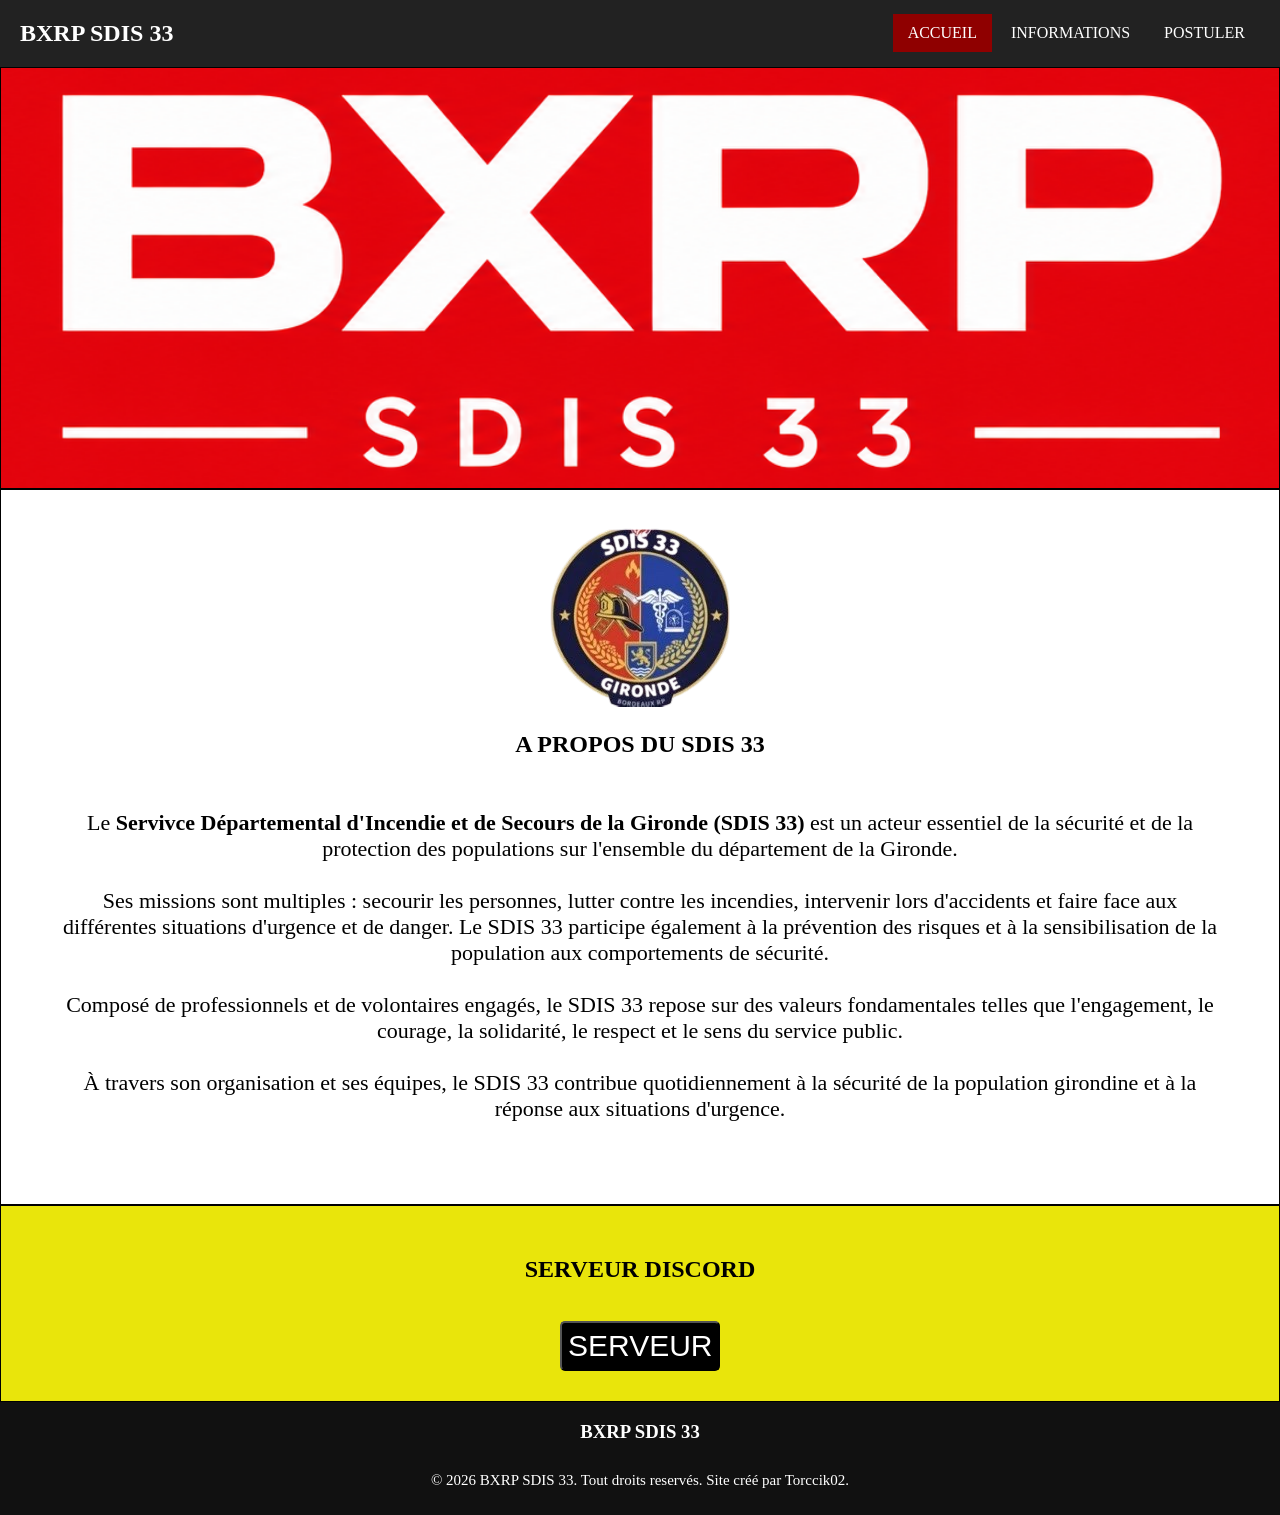
<file: index.html>
<!DOCTYPE html>

<html>

<head>
<meta name="viewport" content="width=device-width, initial-scale=1.0">
    <title>Accueil</title>
    <link rel="icon" href="logo1SDIS33BXRP.png" type="image/x-icon">
    <title>BXRP SDIS 33</title>
    <link rel="stylesheet" href="index.css">
    <link href="https://fonts.googleapis.com/css?family=Varela&display=swap" rel="stylesheet">

</head>

<body>

    <header>

        <h2>BXRP SDIS 33</h2>

        <ul>
            <li class="active">
                <nav>
                    <a href="index.html">ACCUEIL</a>
                </nav>
            </li>
            <li>
                <nav><a href="informations.html">INFORMATIONS</a></nsv>
            </li>
            <li>
                <nav><a href="postuler.html">POSTULER</a></nav>
            </li>
        </ul>

    </header>
    <section class="s1">



    </section>

    <section class="s2">

        <img src="logo1SDIS33BXRP.png" alt="photo" class="Logo1">
        <h2>A PROPOS DU SDIS 33</h2>

        <p>
Le <strong>Servivce Départemental d'Incendie et de Secours de la Gironde (SDIS 33)</strong> est un acteur essentiel de la sécurité et de la protection des populations sur l'ensemble du département de la Gironde.<br> <br>

Ses missions sont multiples : secourir les personnes, lutter contre les incendies, intervenir lors d'accidents et faire face aux différentes situations d'urgence et de danger. Le SDIS 33 participe également à la prévention des risques et à la sensibilisation de la population aux comportements de sécurité.<br> <br>

Composé de professionnels et de volontaires engagés, le SDIS 33 repose sur des valeurs fondamentales telles que l'engagement, le courage, la solidarité, le respect et le sens du service public.<br> <br>
 
À travers son organisation et ses équipes, le SDIS 33 contribue quotidiennement à la sécurité de la population girondine et à la réponse aux situations d'urgence.
        </p>


    </section>

    <section class="s3">

<h1>SERVEUR DISCORD</h1> <br>
    <a href="https://discord.gg/tnR283Tdsc"><button>SERVEUR</button></a>

    </section>

    <footer>
        <h3>BXRP SDIS 33</h3>
        <p class="pf">© 2026 BXRP SDIS 33. Tout droits reservés. Site créé par Torccik02.</p>
    </footer>

</body>


</html>
</file>
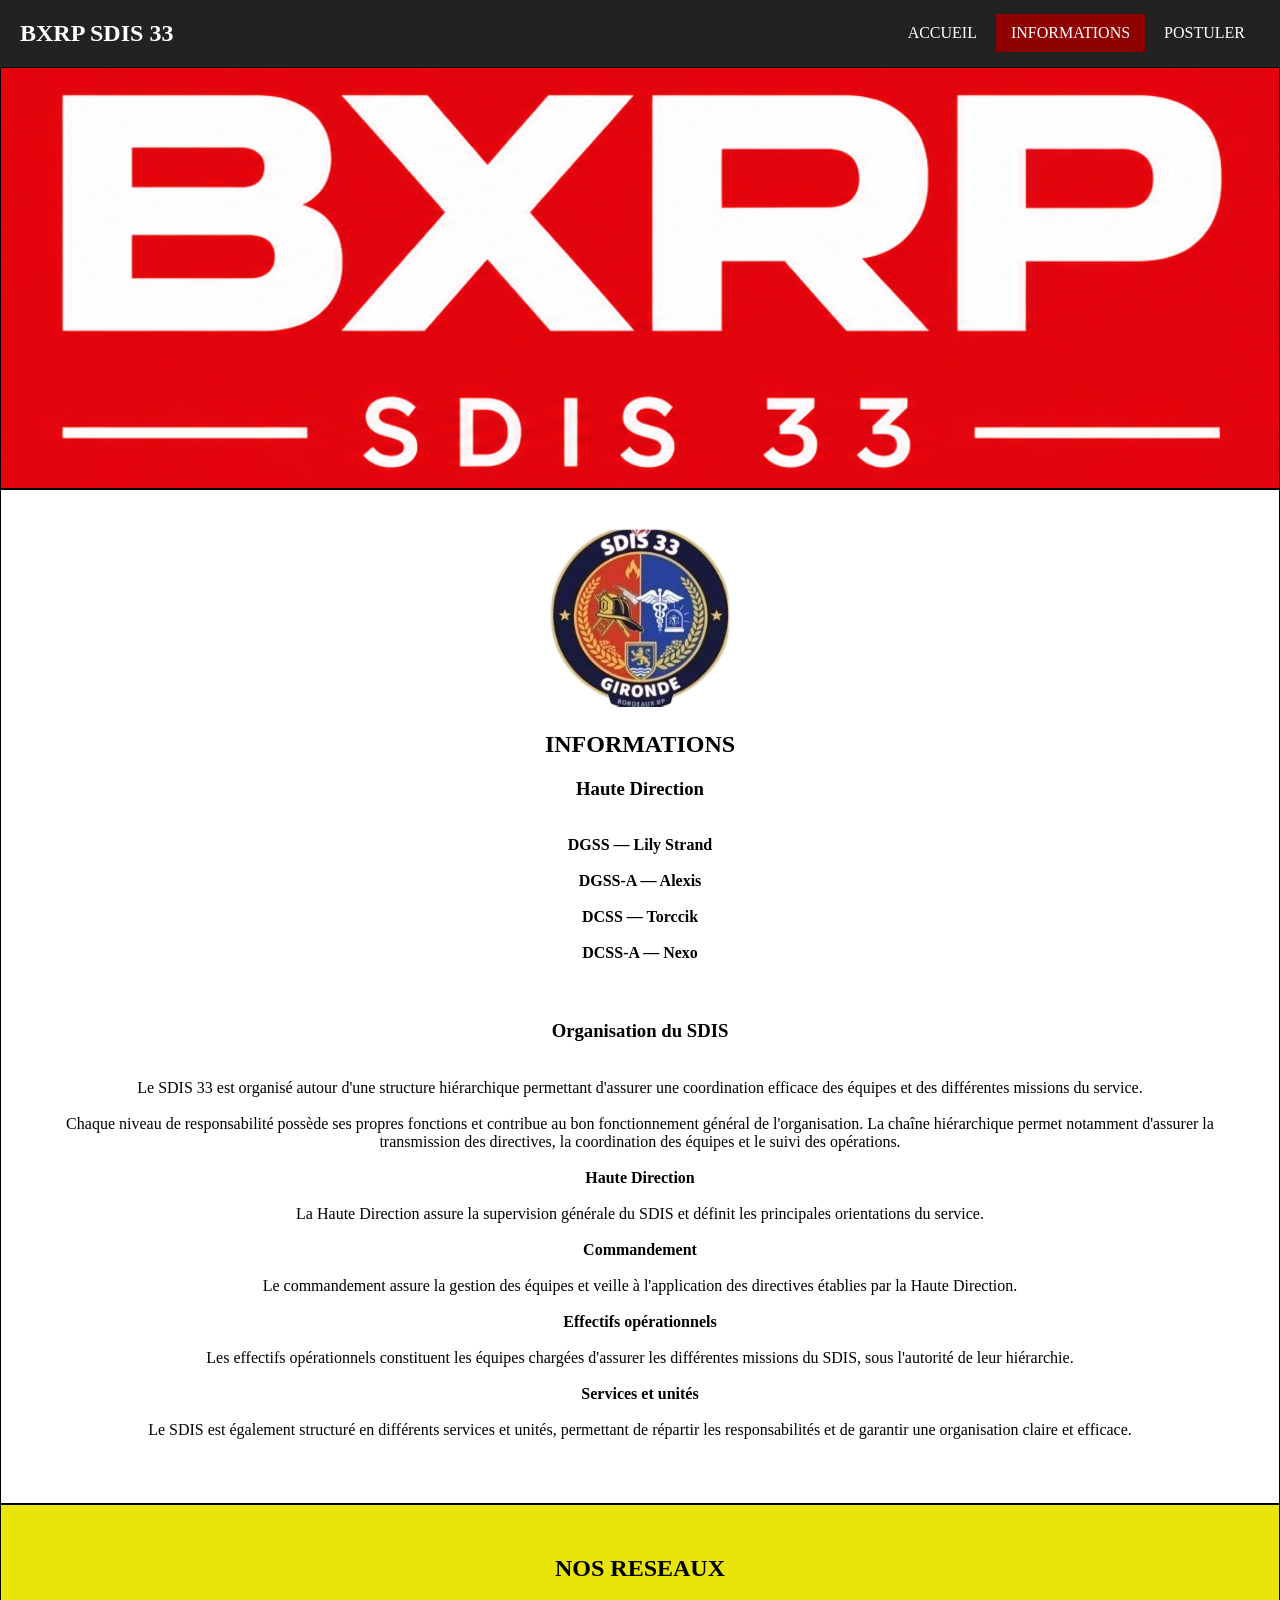
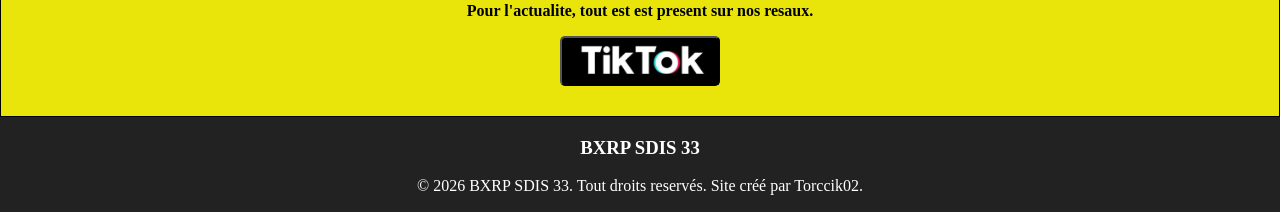
<file: informations.html>
<!DOCTYPE html>

<html>

<head>
    <meta name="viewport" content="width=device-width, initial-scale=1.0">
    <title>Informations</title>
    <link rel="icon" href="logo1SDIS33BXRP.png" type="image/x-icon">
    <title>BXRP SDIS 33</title>
    <link rel="stylesheet" href="informations.css">
    <link href="https://fonts.googleapis.com/css?family=Varela&display=swap" rel="stylesheet">

</head>

<body>

    <header>

        <h2>BXRP SDIS 33</h2>

        <ul>
            <li>
                <nav>
                    <a href="index.html">ACCUEIL</a>
                </nav>
            </li>
            <li class="active">
                <nav><a href="informations.html">INFORMATIONS</a></nsv>
            </li>
            <li>
                <nav><a href="postuler.html">POSTULER</a></nav>
            </li>
        </ul>

    </header>
    <section class="s1">



    </section>

    <section class="s2">

        <img src="logo1SDIS33BXRP.png" alt="photo" class="Logo1">
        <h2>INFORMATIONS</h2>

        <p>
        <h3>Haute Direction</h3> <br>


        <strong>DGSS — Lily Strand <br> <br>

            DGSS-A — Alexis <br> <br>

            DCSS — Torccik <br> <br>

            DCSS-A — Nexo <br> <br> </strong>
        </p>
        <p class="p2">
        <h3>Organisation du SDIS</h3><br>

        Le SDIS 33 est organisé autour d'une structure hiérarchique permettant d'assurer une coordination efficace des
        équipes et des différentes missions du service.<br><br>

        Chaque niveau de responsabilité possède ses propres fonctions et contribue au bon fonctionnement général de
        l'organisation. La chaîne hiérarchique permet notamment d'assurer la transmission des directives, la
        coordination des équipes et le suivi des opérations.<br><br>

        <strong>Haute Direction</strong><br><br>

        La Haute Direction assure la supervision générale du SDIS et définit les principales orientations du
        service.<br><br>

        <strong>Commandement</strong><br><br>

        Le commandement assure la gestion des équipes et veille à l'application des directives établies par la Haute
        Direction.<br><br>

        <strong>Effectifs opérationnels</strong><br><br>

        Les effectifs opérationnels constituent les équipes chargées d'assurer les différentes missions du SDIS, sous
        l'autorité de leur hiérarchie.<br><br>

        <strong>Services et unités</strong><br><br>

        Le SDIS est également structuré en différents services et unités, permettant de répartir les responsabilités et
        de garantir une organisation claire et efficace.<br><br>

        </p>

    </section>

    <section class="s3">
<p>
    <h2>NOS RESEAUX</h2>

<strong>Pour l'actualite, tout est est present sur nos resaux.</strong> 

</p>

<a href="https://www.tiktok.com/@bxrp_sdis33"><button class="TikTok"></button></a>
    </section>

    <footer>
        <h3>BXRP SDIS 33</h3>
        <p>© 2026 BXRP SDIS 33. Tout droits reservés. Site créé par Torccik02.</p>
    </footer>

</body>


</html>
</file>
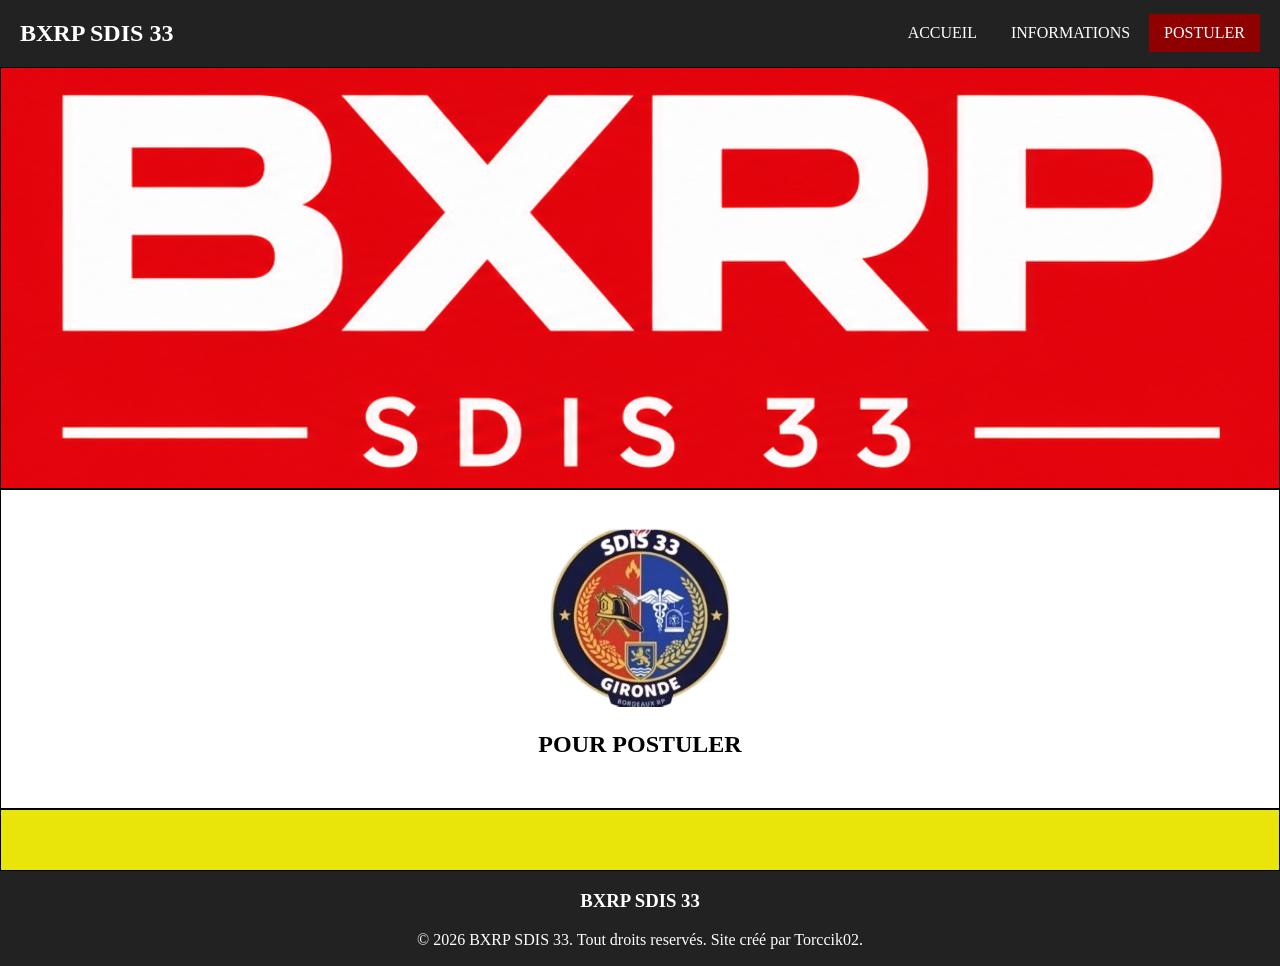
<file: postuler.html>
<!DOCTYPE html>

<html>

<head>
<meta name="viewport" content="width=device-width, initial-scale=1.0">
    <title>Postuler</title>
    <link rel="icon" href="logo1SDIS33BXRP.png" type="image/x-icon">
    <title>BXRP SDIS 33</title>
    <link rel="stylesheet" href="postuler.css">
    <link href="https://fonts.googleapis.com/css?family=Varela&display=swap" rel="stylesheet">

</head>

<body>

    <header>

        <h2>BXRP SDIS 33</h2>

        <ul>
            <li>
                <nav>
                    <a href="index.html">ACCUEIL</a>
                </nav>
            </li>
            <li>
                <nav><a href="informations.html">INFORMATIONS</a></nsv>
            </li>
            <li class="active">
                <nav><a href="postuler.html">POSTULER</a></nav>
            </li>
        </ul>

    </header>
    <section class="s1">



    </section>

    <section class="s2">

        <img src="logo1SDIS33BXRP.png" alt="photo" class="Logo1">
        <h2>POUR POSTULER</h2>

        <p>

        </p>


    </section>

    <section class="s3">

    </section>

    <footer>
        <h3>BXRP SDIS 33</h3>
        <p>© 2026 BXRP SDIS 33. Tout droits reservés. Site créé par Torccik02.</p>
    </footer>

</body>


</html>
</file>
<file: index.css>
header,
footer {
    background-color: rgb(34, 34, 34);
    color: white;
    margin: 0px;
    padding: 0 20px;
    text-decoration: none;
    text-transform: none;
}

header {
    display: flex;
    justify-content: space-between;
    align-items: center;
}

header ul {
    margin: 0;
    padding: 0;
    list-style: none;
}

header ul li {
    display: inline-block;
    padding: 10px 15px;
    cursor: pointer;
    font-size: 1 rem;

}

.s1 {
    border: solid 1px black;
    padding: 210px;
    color: white;
    background-image: url("BannBXRPSDIS33.png");
    background-position: center;
    Background-size: cover;
}

.s2 {
    background-color: rgb(255, 255, 255);
    color: black;
    text-align: center;
    padding: 30px;
    border: solid 1px black;
}

.s3 {
    background-color: rgb(233, 229, 11);
    color: black;
    text-align: center;
    padding: 30px;
    border: solid 1px black;
}

footer {
    background-color: #111;
    color: white;
    text-align: center;
    padding:1px;
}

footer a {
    color: white;
    text-decoration: none;
}

header a {
    text-decoration: none;
    color: white;
}

button {
    color: white;
    background-color: black;
    height: 50px;
    width: 160px;
    font-size: 30px;
    border-radius: 5px;
    border-color: black;
    cursor: pointer;
}

body {
    margin: 0;
    padding: 0;
}

.active {
    background-color: rgb(143, 0, 0);
}

p {
    font-size: 22px;
    text-align: center;
    padding: 30px 30px;
}

.pf {
    font-size: 15px;
    text-align: center;
    padding: 10px 10px;
}
</file>
<file: informations.css>
header,
footer {
    background-color: rgb(34, 34, 34);
    color: white;
    margin: 0px;
    padding: 0 20px;
    text-decoration: none;
    text-transform: none;
}

header {
    display: flex;
    justify-content: space-between;
    align-items: center;
}

header ul {
    margin: 0;
    padding: 0;
    list-style: none;
}

header ul li {
    display: inline-block;
    padding: 10px 15px;
    cursor: pointer;
    font-size: 1 rem;

}

.s1 {
    border: solid 1px black;
    padding: 210px;
    color: white;
    background-image: url("BannBXRPSDIS33.png");
    background-position: center;
    Background-size: cover;
}

.s2 {
    background-color: rgb(255, 255, 255);
    color: black;
    text-align: center;
    padding: 30px;
    border: solid 1px black;
}

.s3 {
    background-color: rgb(233, 229, 11);
    color: black;
    text-align: center;
    padding: 30px;
    border: solid 1px black;
}

footer {
    color: white;
    text-align: center;
    padding:1px;
}

footer a {
    color: white;
    text-decoration: none;
}

header a {
    text-decoration: none;
    color: white;
}

body {
    margin: 0;
    padding: 0;
}

.active {
    background-color: rgb(143, 0, 0);
}

.p2 {
    font-size: 40px;
    text-align: center;
    padding: 0px 0px;
}

.TikTok {
    background-image: url("TikTokBXRPSDIS33.jpg");
    padding: 10px;
    height: 50px;
    width: 160px;
    border-radius: 5px;
    border-color: black;
    cursor: pointer;
    background-position: center;
    Background-size: cover;
}
</file>
<file: postuler.css>
header,
footer {
    background-color: rgb(34, 34, 34);
    color: white;
    margin: 0px;
    padding: 0 20px;
    text-decoration: none;
    text-transform: none;
}

header {
    display: flex;
    justify-content: space-between;
    align-items: center;
}

header ul {
    margin: 0;
    padding: 0;
    list-style: none;
}

header ul li {
    display: inline-block;
    padding: 10px 15px;
    cursor: pointer;
    font-size: 1 rem;

}

.s1 {
    border: solid 1px black;
    padding: 210px;
    color: white;
    background-image: url("BannBXRPSDIS33.png");
    background-position: center;
    Background-size: cover;
}

.s2 {
    background-color: rgb(255, 255, 255);
    color: black;
    text-align: center;
    padding: 30px;
    border: solid 1px black;
}

.s3 {
    background-color: rgb(233, 229, 11);
    color: black;
    text-align: center;
    padding: 30px;
    border: solid 1px black;
}

footer {
    color: white;
    text-align: center;
    padding:1px;
}

footer a {
    color: white;
    text-decoration: none;
}

header a {
    text-decoration: none;
    color: white;
}



body {
    margin: 0;
    padding: 0;
}

.active {
    background-color: rgb(143, 0, 0);
}
</file>
